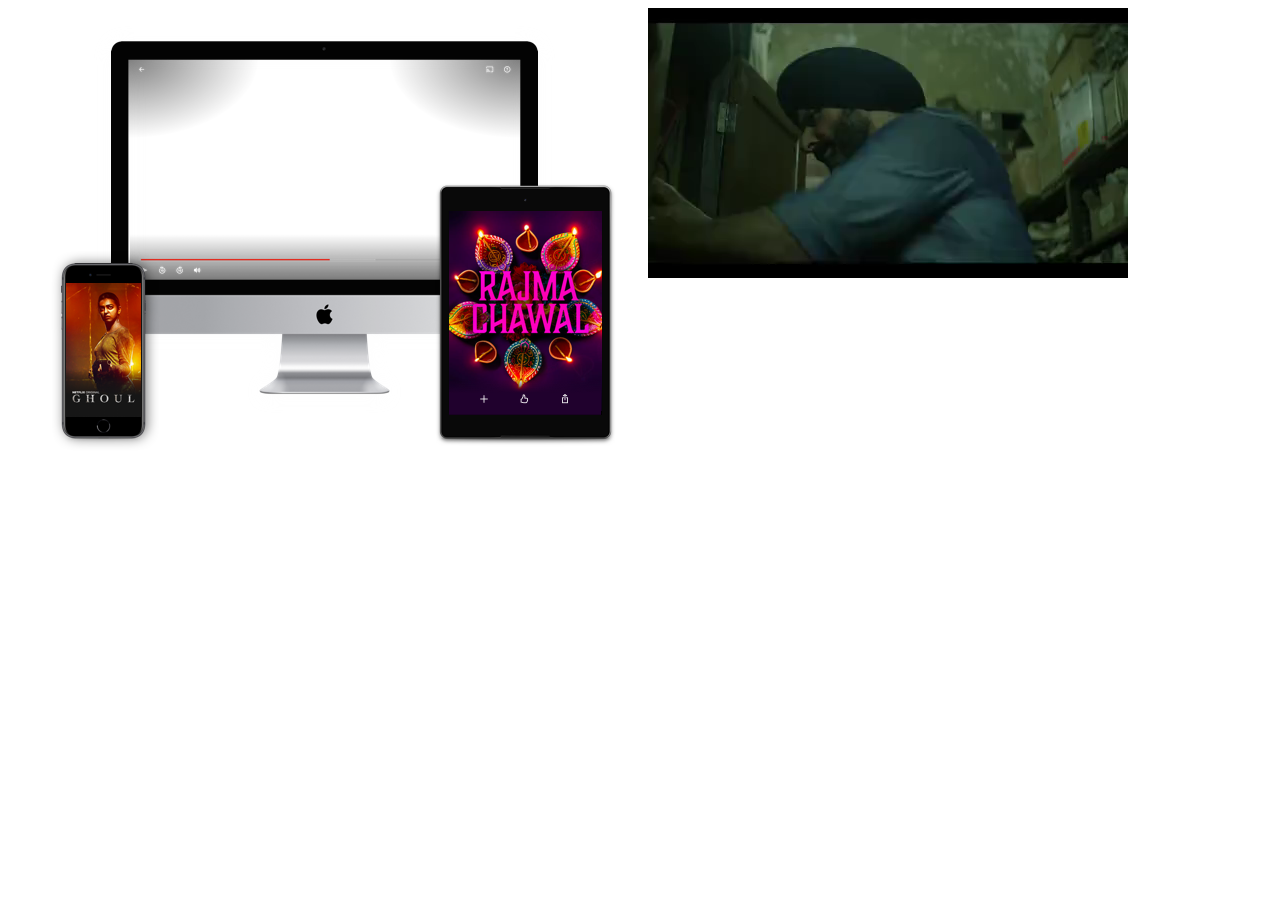
<file: abc.html>
<!DOCTYPE html>
<html lang="en">
<head>
    <meta charset="UTF-8">
    <meta name="viewport" content="width=device-width, initial-scale=1.0">
    <title>Document</title>
<style>
    .abc{
        display: flex;
    }
</style>
</head>
<body>
    <div class="abc">
    <div><img src="assests/images/device-pile-in.png" alt=""></div>
    <div><video src="assests/videos/video 1.m4v"></video></div>
</div>
</body>
</html>
</file>
